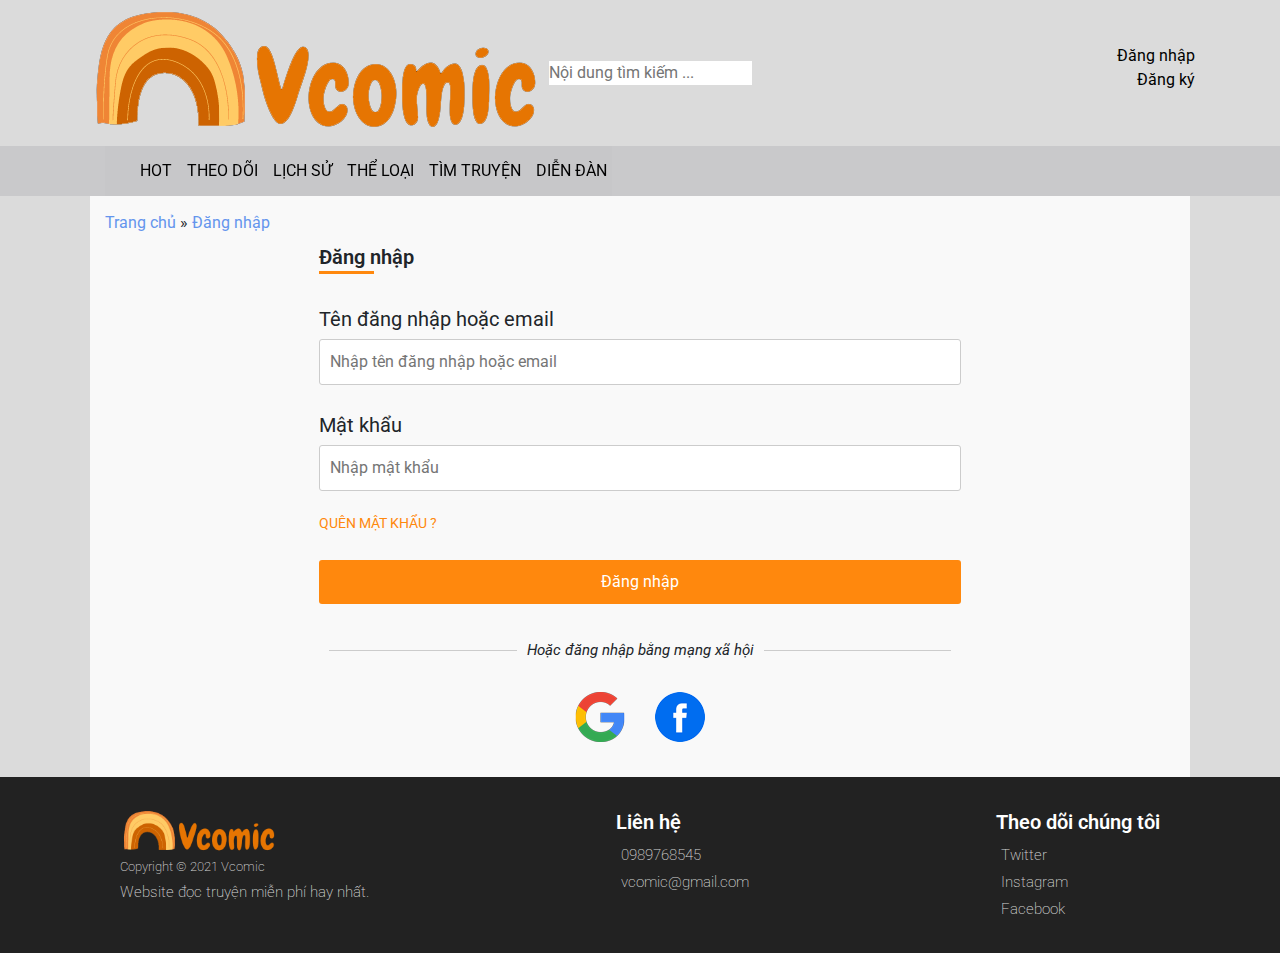
<file: DangNhap.html>
<!doctype html>
<html><!-- InstanceBegin template="/Templates/Template.dwt" codeOutsideHTMLIsLocked="false" -->
<head>
    <meta charset="utf-8">
    <meta name="viewport" content="width=device-width, initial-scale=1">
    <!-- InstanceBeginEditable name="doctitle" -->
    <title>Đăng nhập</title>
    <!-- InstanceEndEditable -->
    <link rel="stylesheet" href="https://www.w3schools.com/w3css/4/w3.css">
    <link rel="stylesheet" href="https://maxcdn.bootstrapcdn.com/bootstrap/4.1.3/css/bootstrap.min.css"/>
    <link rel="stylesheet" href="https://cdnjs.cloudflare.com/ajax/libs/font-awesome/6.0.0-beta3/css/all.min.css" integrity="sha512-Fo3rlrZj/k7ujTnHg4CGR2D7kSs0v4LLanw2qksYuRlEzO+tcaEPQogQ0KaoGN26/zrn20ImR1DfuLWnOo7aBA==" crossorigin="anonymous" referrerpolicy="no-referrer" /> 
    <link rel="icon" href="imgs/logo-icon.png" type = "image/x-icon"> 
    <script src="https://ajax.googleapis.com/ajax/libs/jquery/3.3.1/jquery.min.js">
    </script>
    <script src="https://cdnjs.cloudflare.com/ajax/libs/popper.js/1.14.3/umd/popper.min.js">
    </script>
    <script src="https://maxcdn.bootstrapcdn.com/bootstrap/4.1.3/js/bootstrap.min.js"></script>
    <!-- CSS -->
    <link rel="stylesheet" href="css/style.css">
    <!-- InstanceBeginEditable name="head" -->
    <link rel="stylesheet" href="css/dangky_dangnhap.css">
    <!-- InstanceEndEditable -->
</head>
<body>
    <!-- Header-->
    <div class="header">
        <div class="container">
            <table width="100%">
                <tr>
                    <td width="30%"><a href="TrangChu.html"><img src="imgs/logo01.png" height="100%"></a>
                    </td>
                    <td width="40%"><input type="text" placeholder="Nội dung tìm kiếm ..." id="txtsearch"></td>
                    <td width="30%" align="right">
                        <ul>
                            <li><a href="DangNhap.html">Đăng nhập</a></li>
                            <li><a href="DangKy.html">Đăng ký</a></li>
                        </ul>
                    </td>
                </tr>
            </table>
        </div>
    </div>
    <!-- End Header-->
    
    <!-- Navigation-->
    
    <nav class="navbar navbar-expand-md navbar-light bg-light sticky-top">
        <div class="container">
            <div class="container-fluid">
                <button class="navbar-toggler" type="button" data-toggle="collapse" data-target="#navbarResponsive">
                    <span class="navbar-toggler-icon"></span>
                </button>
                <div class="collapse navbar-collapse" id="navbarResponsive">
                <!-- InstanceBeginEditable name="active" -->
                <ul class="navbar-nav ml-auto">
                        <li class="nav-item">
                            <a class="nav-link " href="TrangChu.html"><i class="fas fa-home" style="padding: 10px 10px 10px 5px;"></i></a>
                        </li>
                        <li class="nav-item">
                            <a class="nav-link" href="Hot.html">HOT</a>
                        </li>
                        <li class="nav-item">
                            <a class="nav-link" href="TheoDoi_dn.html">THEO DÕI</a>
                        </li>
                        <li class="nav-item">
                            <a class="nav-link" href="LichSu.html">LỊCH SỬ</a>
                        </li>
                        <li class="nav-item">
                            <a class="nav-link" href="TheLoai.html">THỂ LOẠI</a>
                            <div class="submenu">
                                <ul>
                                    <li><a href="#">Action</a></li>
                                    <li><a href="#">Adventure</a></li>
                                    <li><a href="#">Anime</a></li>
                                    <li><a href="#">Chuyển Sinh</a></li>
                                    <li><a href="#">Cổ Đại</a></li>
                                    <li><a href="#">Harem</a></li>
                                    <li><a href="#">Manga</a></li>
                                    <li><a href="#">Manhua</a></li>
                                    <li><a href="#">Manhwa</a></li>
                                    <li><a href="#">Ngôn Tình</a></li>
                                    <li><a href="#">One shot</a></li>
                                    <li><a href="#">School Life</a></li>
                                </ul>
    
                            </div>
    
                        </li>
                        <li class="nav-item">
                            <a class="nav-link" href="TimTruyen.html">TÌM TRUYỆN</a>
                        </li>
                        <li class="nav-item">
                            <a class="nav-link" href="DienDan.html">DIỄN ĐÀN</a>
                        </li>
                    </ul>
                    <!-- InstanceEndEditable -->
                </div>
    
    
            </div>
    
        </div>
    </nav>
    
    <!-- End Navigation-->

    <!-- Main -->
    <div class="main">
        <!-- InstanceBeginEditable name="main" -->
        <div class="container">
			<div class="breadcrumb">
                <ul>
                    <li><a href="TrangChu.html" target="_self">Trang chủ</a></li>
                    <li><a href="Dangky.html" target="_self">Đăng nhập</a></li>
                </ul>
            </div>
    
            <div class="content">
                <div class="form-box">
                    <h2 class="title">Đăng nhập</h2>
                    <form action="/dangnhap.php" method="post" target="_blank">
                        <div class="input-field">
                            <label for="">Tên đăng nhập hoặc email</label>
                            <input type="text" id="username-email" placeholder="Nhập tên đăng nhập hoặc email" required>
                            <span class="txterr"></span>
                        </div>
    
                        <div class="input-field">
                            <label for="">Mật khẩu</label>
                            <div class="box-PW">
                                <input type="password" id="password" placeholder="Nhập mật khẩu" required>
                                <i class="far fa-eye" id="hide"></i>
                                <span class="txterr"></span>
                            </div>
                            <a href="#" class="forgotPW">Quên mật khẩu ?</a>
                        </div>
  
                        <input type="submit" id="btn-submit" value="Đăng nhập" style="border:none" onclick="return validForm()">
                    </form>
                    <p class="line">Hoặc đăng nhập bằng mạng xã hội</p>
    
                    <div class="socials">
                        <img src="imgs/google.png" alt="" title="Google">
                        <img src="imgs/facebook.png" alt="" title="Facebook">
                    </div>
                </div>
            </div>
		<!-- InstanceEndEditable -->
        </div>
    </div>
    <!-- End Main-->
	<!-- InstanceBeginEditable name="btn" --><!-- InstanceEndEditable -->


    <!-- Footer -->
    <div class="footer">
        <div class="container">
            <div class="info-box" >
                <img src="imgs/logo01.png" alt="" class="logo">
                <p class="copyright">Copyright © 2021 Vcomic</p>
                <p>Website đọc truyện miễn phí hay nhất.</p>
            </div>

            <div class="contact-box">
                <p class="title">Liên hệ</p>
                <div class="contact">
                    <div class="contact-item">
                        <a href="tel: +989768545"><i class="fas fa-phone"></i>
                        0989768545</a>
                    </div>
                    <div class="contact-item">
                        <a href="mailto: vcomic@gmail.com"><i class="fas fa-envelope"></i>
                        vcomic@gmail.com</a>
                    </div>
                </div>
            </div>
            
            <div class="follow-box">
                <p class="title">Theo dõi chúng tôi</p>
                <div class="social">
                    <a href="#" title="twitter"><i  class="fab fa-twitter"></i> Twitter</a>
                    <a href="#" title="instagram"><i class="fab fa-instagram"></i> Instagram</a>
                    <a href="#" title="facebook"><i class="fab fa-facebook"></i> Facebook</a>
                </div>
            </div>
            
        </div>
    </div>
    <!-- End Footer-->


    <!-- JavaScript-->
    
   <script src="js/js.js"></script>
   <!-- InstanceBeginEditable name="js" -->
   <script src="js/dangnhap.js"></script>
   <!-- InstanceEndEditable -->
   
   <!-- End JS-->
</body>
<!-- InstanceEnd --></html>
</file>
<file: css/style.css>
@import url('https://fonts.googleapis.com/css2?family=Roboto:wght@300;400;500;700&display=swap');

:root{
    --orange: #ff880d;
}

html{
    scroll-behavior: smooth;
    font-size: 62.5%;
}

*{
    margin: 0;
    padding: 0;
    box-sizing: border-box;
}

body {
    font-family: 'Roboto', sans-serif;
    font-size: 1.6rem;
    background-color:rgb(219, 219, 219);
}

button, input {
    text-decoration: none;
    outline: none;
    border: none;
}

button:focus {
    outline: none
}

/* TO TOP */
#to-top{
    display: none;
    position: fixed;
    bottom: 20px;
    right: 20px;
    width: 40px;
    height: 40px;
    border: 2px solid var(--orange);
    border-radius: 3px;
    text-align: center;
}

#to-top i{
    color: var(--orange);
    font-size: 20px;
    line-height: 35px;
}

/* HEADER */
header {
    height: 50px;
    padding: 5px 0px;
    background-color: #222;
}

header .container {
    max-width: 1100px;
    margin: auto;
    height: 100%;
    vertical-align: middle;
}

.navbar-header {
    width: 100%;
    display: flex;
    justify-content: space-between;
}

.navbar-header .logo img{
   height: 100%;
}

.navbar-header .search-box {
    width: 450px;
    height: 100%;
    display: flex;
    margin: 0 16px;
    background: #fff
}

.search-box input {
    flex: 1;
    padding-left: 8px;
    background: transparent;
}

.search-box button {
    width: 40px;
    height: 40px;
    cursor: pointer;
}

.search-box button {
    background: transparent
}

.search-box button:hover {
    background: rgba(0, 0, 0, 0.1)
}

.search-box button i {
    color: #333
}


/* header .container table{
   padding:10px;
}
header > .container input {
    width: 100%;
    height: 36px;
    padding: 0 10px;
    border: none;
    border-radius: 3px;
}

header td ul {
    height: 100%;
    padding: auto;
	padding-top:15px;
}
header a {
    color: var(--orange);
    font-size: 18px;
    margin-top: 10px;
}

header ul li:first-child::after {
    content: " / ";
    color: #fff;
}
header a:hover {
    text-decoration: underline;
}
.sticky-top {
    position: -webkit-sticky;
    position: sticky;
    top: 0;
}
header li {
    display: inline;
}

header img {
    width: 100%;
    padding-right: 20px;
} */

/* End Header */

/* Navigation */
.navbar {
	background-color: rgba(199, 198, 201, 0.9) !important;
    height: 50px;
}


nav .container {
    max-width: 1100px;   
}
.navbar li a {
    color:black !important ;
    height: 50px;
    padding: 13px 0px;
    font-size: 16px;
    background-color: rgba(199, 198, 201, 0.9)
   
}
.navbar .nav-link.active {
    background-color: #fff;
    color: var(--orange) !important;
}
.navbar li a:hover {
    color: var(--orange) !important;
    background-color: rgb(233, 233, 233);
}
.ml-auto {
	background-color: rgba(199, 198, 201, 0.9)
}


ul.ml-auto > li{
    position: relative;
    text-indent: 5px;
	margin:0px;
   
}
div.submenu {
    display: none;
    position: absolute;
    z-index: 100;
}

div.submenu li {
    text-indent: 5px;
    padding: 5px;
	height:30px;
    width: 200px;
    list-style: none;
   
}
div.submenu li a:hover {
    text-decoration: none;
    
}
div.submenu li {
    background-color: rgb(233, 233, 233);
}
div.submenu li a {
    background-color: rgb(233, 233, 233);
}
ul.ml-auto li:hover div.submenu {
    display:block;

}

.container-fluid{
    padding: 0;
    width: 100%;
}

.navbar-nav a{
    display: flex;
    align-items: center;
    white-space: nowrap;
}

.ml-auto{
    margin: 0 !important;
}


/* End Navigation */


/* Main */
div.main {
    max-width: 1100px;
    margin: auto;
    background-color: #f9f9f9;
    padding: 15px;
    min-height: 460px;

}
    .main > .container{
        padding: 0;
    }
    /* Begin: breadcrumb */
    .breadcrumb {
        background: transparent;
        margin-bottom: 0px;
        padding: 0;
    }
    
    .breadcrumb li:not(:last-child):after{
        content: " \00BB";
    }
    
    .breadcrumb a{
        color: cornflowerblue;
    }
    
    .breadcrumb a:hover{
        text-decoration: underline;
    }
    .breadcrumb ul li {
        display: inline;
    }
    ul{
        list-style: none;
    }
    
   
       
/* End: breadcrumb */
/* End Main */
button {
	border:none;
}
h1 {
	color: #6F9DE3;
	font-style: italic;
	font-size: 25px;
    font-weight: bold;
}
h5 {
    font-weight: bold;
}
.a1 {
	color: #000;
	text-decoration: none;
	font-size: 17px;
	margin-bottom:5px;
    clear: both;
	position: relative;
}
.a1:hover {
    color: var(--orange);
    text-decoration: none;
}
.a3 {
    color: cornflowerblue;
}
a {
    color: #000;
}
a:hover {
    color: var(--orange);
    text-decoration: none;
}
.a1:hover .detail {
	display: block;
}
.detail {
	display: none;
	background-color: #dfdfdf;
    border: 1px solid black;
	color: black;
	position: absolute;
	width: 300px;
	max-height: 300px;
    padding: 15px;
    overflow: hidden;
    font-size: 14px;
    z-index: 100;
}
.detail h5 {
    color: var(--orange);
}
.color 
{
    color: var(--orange);
}

/* #backtop {
    margin-left: 20px;
    font-size: 30px;
}
#backtop i {
    padding: 15px;
    background-color: lightgray;
}
#backtop i:hover {
    background-color: var(--orange);
    color: white;
} */

/* Footer */


.footer {
    width: 100%;
    font-weight: 200;
    font-size: 15px;
    background: #222;
    color: lightgray;
}

.footer p{
    margin: 0;
}

.footer a{
    color: lightgray;
    display: block;
}

.footer a:hover{
    color: rgb(155, 155, 155);
}

.footer i{
    color: var(--orange);
}

.footer a:hover i{
    animation: rotate360 1s;
}

@keyframes rotate360{
    from{
        transform: rotate(0);
         /* color: aqua; */
    }
    to{
        transform: rotate(360deg);
        /* color: brown; */
    }
}

.footer .container {
    max-width: 1100px;
    padding: 15px;
    margin: auto;
    display: flex;
    justify-content: space-between;
}

.footer .container > div{
    padding: 15px;
}

.footer .title{
    font-size: 20px;
    font-weight: 600;
    display: block;
    position: relative;
    color: #fff;
    margin-bottom: 5px;
}


.footer .contact,
.footer .social{
    line-height: 1.8;
}

.footer i{
    padding-right: 5px;
}

.footer .logo{
    height: 50px;
}

.footer .copyright{
    margin-bottom: 5px;
    font-size: 13px;
}

.footer .contact p{
    font-size: 15px;
    font-weight: 500;
}


@media (max-width: 768px)
{
    html{
        font-size: 15px;
    }

    p{
        margin: 0;
    }
    header li {
        margin: 0px;
        padding: auto;
    }
	
    .submenu li {
        height: 25px;
    }
	header input {
		font-size:smaller;
		text-index: -5px;
	}

    .footer{
        text-align: center;
    }

	.footer .container {
		flex-direction: column;
	}
    
    .footer .container > div:not(:last-child) {
        border-bottom: 1px solid lightgray;
    }
    header tr td:last-child{
        width: 35% !important;
    }
    
}

@media (max-width: 576px) {
    html{
        font-size: 14px;
    } 

    header td:first-child{
        width:  20% !important;
    }

    header img{
        width:  100%;
    }

    header a{
        font-size: 14px;
    }

    header tr td:last-child{
        width: 30% !important;
    }
    

}
</file>
<file: css/dangky_dangnhap.css>
input{
    outline: none;
}

.form-box {
    width: 60%;
    margin: auto;
}

.form-box .title{
    position: relative;
    font-weight: 600;
    text-align: left;
    padding-bottom: 5px;
    margin-bottom: 30px;
}
.form-box .title::after{
    content: "";
    position: absolute;
    left: 0;
    bottom: 0;
    width: 55px;
    height: 3.5px;
    background: var(--orange);
}

.form-box .input-field{
    margin-bottom: 5px;
}

.form-box .input-field label {
    display: block;
    font-size: 20px;
}

.form-box .input-field input {
    width: 100%;
    font-size: 16px;
    padding: 10px;
    margin-bottom: 2px;
    border: 1px solid #ccc;
    border-radius: 3px;
}

.form-box .input-field input:focus{
    border: 1px solid var(--orange);
    background: rgb(248, 232, 203);
}

.form-box .box-PW{
    position: relative;
}

.form-box .box-PW i{
    color: var(--orange);
    position: absolute;
    right: 10px;
    top: 50%;
    transform: translateY(-120%);
    cursor: pointer;
}

.form-box .forgotPW{
    font-size: 14px;
    color: var(--orange);
    text-transform: uppercase;
}

.form-box .forgotPW:hover{
    text-decoration: underline;
}

.form-box #btn-submit{
    width: 100%;
    padding: 10px 0;
    background: var(--orange);
    color: #fff;
    font-size: 16px;
    border-radius:3px;
    margin: 20px 0;
    cursor: pointer;
}
.form-box #btn-submit:hover{
    background: #f76e2e;
}

.txterr {
    display: block;
    min-height: 18px;
    font-size: 14px;
    color: #f81a06;
    padding-top: 2px;
}

.line {
    display:flex;
    font-style: italic;
    font-size: 15px;
    margin: 15px 0 30px;
}

.line:before, .line:after {
    color:#ccc;
    content:'';
    flex:1;
    border-bottom:1px solid #ccc;
    margin: auto 10px;
  }

.socials {
    display: flex;
    justify-content: center;
    margin: 20px 0;
}
.socials img{
    width: 50px;
    height: 50px;
    margin: 0 15px;
    cursor: pointer;
}
@media (max-width: 800px)
{
    .form-box {
        width: 90%;
        margin: auto;
    }
}

@media (max-width: 768px){
    .form-box .line::before,
    .form-box .line::after {
        width: 32%;
    }
}

@media (max-width: 576px){
    .form-box .line::before,
    .form-box .line::after {
        width: 20%;
    }
}
</file>
